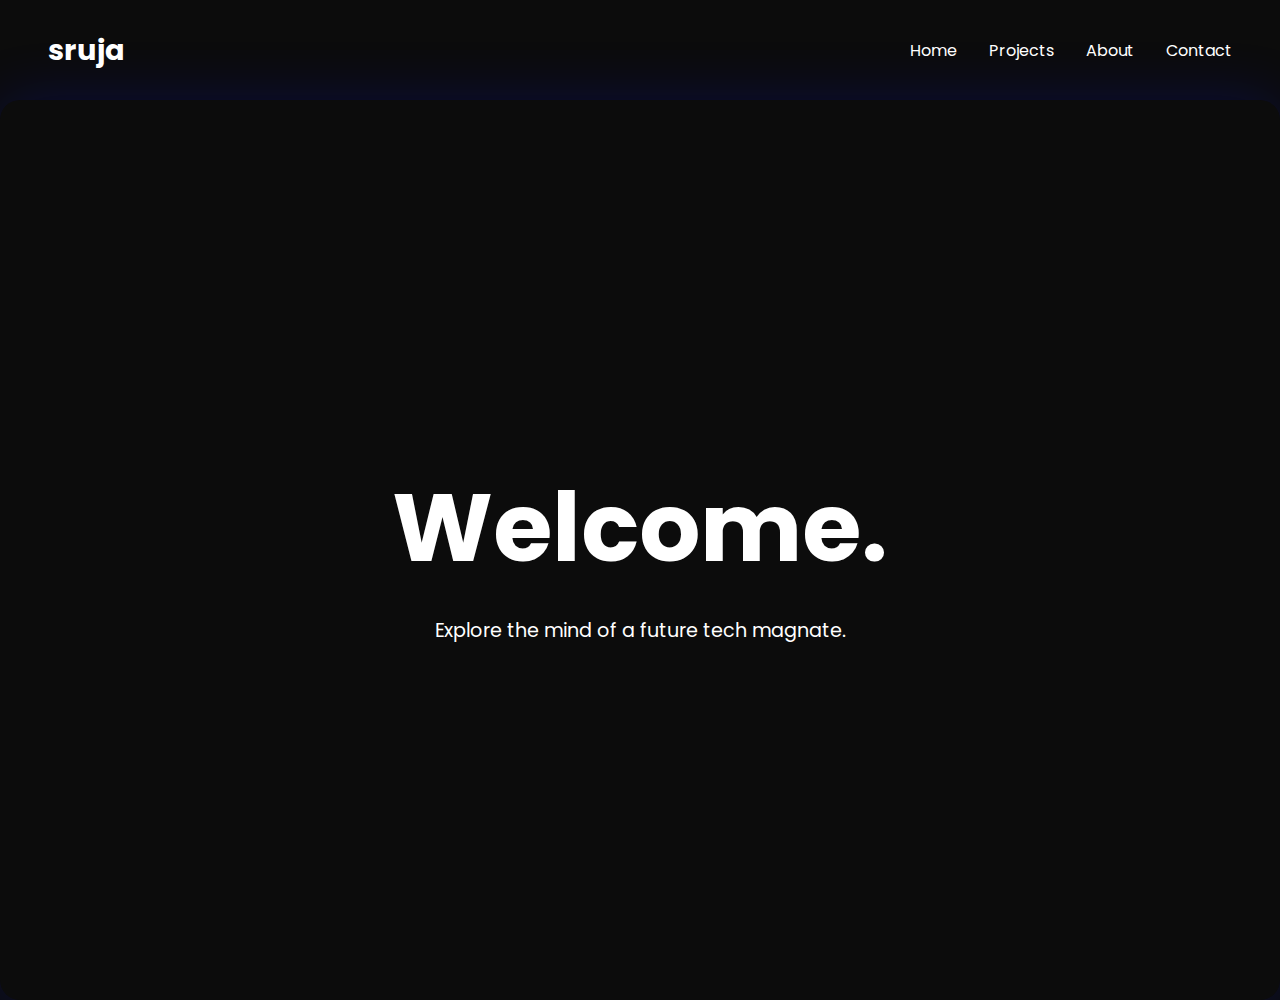
<file: index.html>
<!DOCTYPE html>
<html lang="en">
<head>
  <meta charset="UTF-8" />
  <meta name="viewport" content="width=device-width, initial-scale=1.0" />
  <title>Sruja</title>
  <link rel="stylesheet" href="style.css" />
  <link href="https://fonts.googleapis.com/css2?family=Poppins:wght@300;400;600&display=swap" rel="stylesheet">
</head>

<body>
  <header>
    <div class="logo">sruja</div>
    <nav>
      <ul>
        <li><a href="#">Home</a></li>
        <li><a href="#">Projects</a></li>
        <li><a href="#">About</a></li>
        <li><a href="#">Contact</a></li>
      </ul>
    </nav>
  </header>

  <section class="hero">
    <div class="hero-content">
      <h1>Welcome.</h1>
      <p>Explore the mind of a future tech magnate.</p>
    </div>
  </section>
  
  <!-- This script will create the canvas and run the original animation -->
  <script src="particles.js"></script>
</body>
</html>
</file>
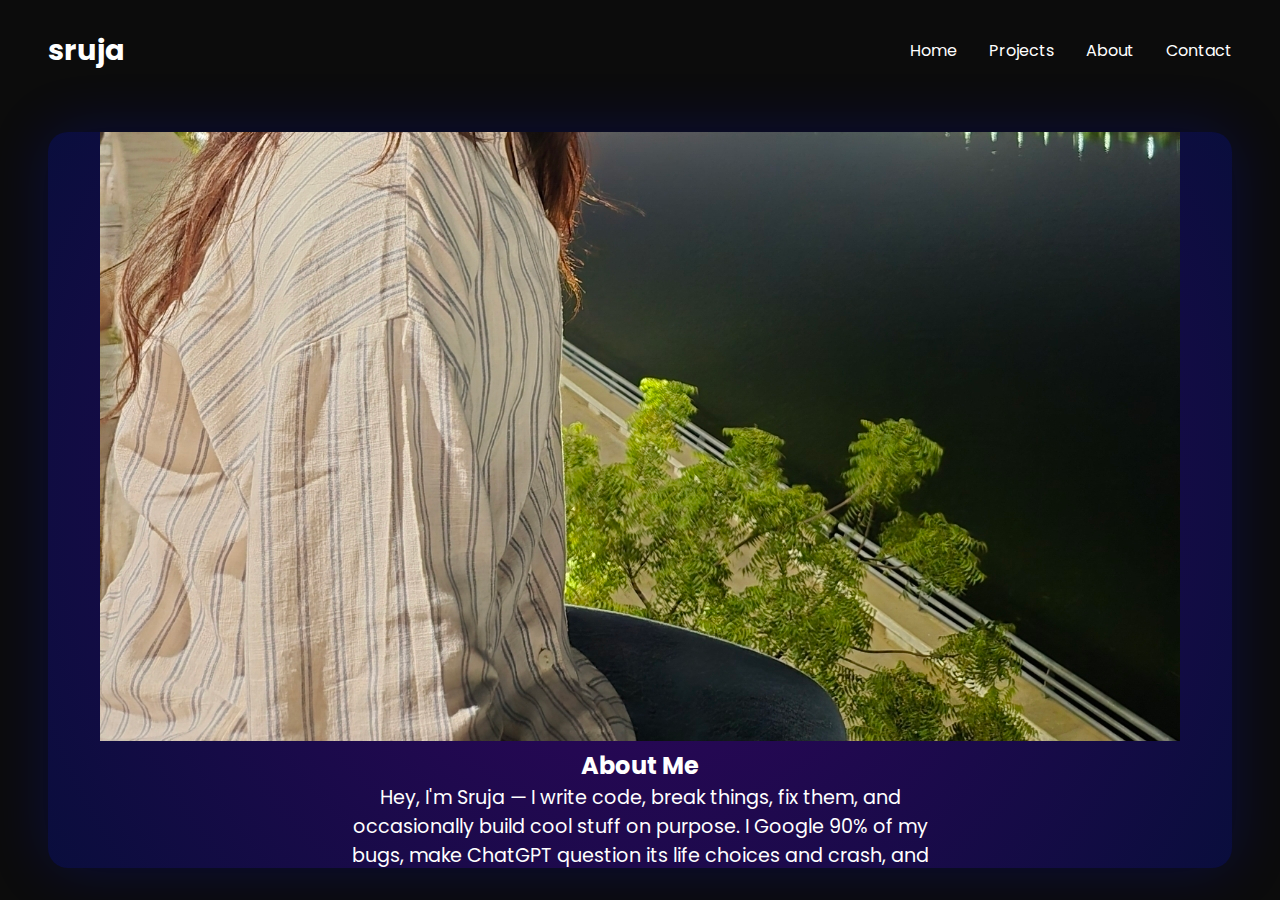
<file: about.html>
<!DOCTYPE html>
<html lang="en">
<head>
  <meta charset="UTF-8" />
  <meta name="viewport" content="width=device-width, initial-scale=1.0" />
  <title>About - Sruja</title>
  <link rel="stylesheet" href="style.css" />
  <link href="https://fonts.googleapis.com/css2?family=Poppins:wght@400;700&display=swap" rel="stylesheet">
</head>

<body>
  <header>
    <div class="logo">sruja</div>
    <nav>
      <ul>
        <li><a href="index.html">Home</a></li>
        <li><a href="#">Projects</a></li>
        <li><a href="about.html">About</a></li>
        <li><a href="contact.html">Contact</a></li>
      </ul>
    </nav>
  </header>

  <main>
    <section class="hero about-page">
      <canvas id="custom-particles"></canvas>
      
      <div class="hero-content">
        <!-- Your Photo -->
        <img src="sruja-photo.png" alt="A photo of Sruja" class="about-photo">

        <!-- Your "About Me" Text -->
        <h2>About Me</h2>
        <p>Hey, I'm Sruja — I write code, break things, fix them, and occasionally build cool stuff on purpose. I Google 90% of my bugs, make ChatGPT question its life choices and crash, and still manage to get things done (most of the time). It’s not always glamorous, but hey — progress over perfection.</p>
        <p>When I’m not in an existential crisis, you’ll find me solo traveling somewhere, geeking out over motorsports, killing bots in Call of Duty, lifting at the gym or binging Netflix.Oh — and I moonlight as an amateur astronomer.</p>
        
        <!-- Your Skills Section with Sorter -->
        <h2>What I Bring to the Table</h2>
        <div class="skill-filters">
          <button class="filter-btn" data-filter="language">Languages & Frameworks</button>
          <button class="filter-btn" data-filter="ml">Machine Learning & Data</button>
          <button class="filter-btn" data-filter="soft">Soft & Strategic</button>
        </div>
        <div class="skills-container">
          <span class="skill-pill" data-category="language">Python</span>
          <span class="skill-pill" data-category="language">JavaScript</span>
          <span class="skill-pill" data-category="language">C/C++</span>
<!--           <span class="skill-pill" data-category="language">React</span> -->
          <span class="skill-pill" data-category="language">HTML/CSS</span>
          <span class="skill-pill" data-category="language">Firebase</span>
          <span class="skill-pill" data-category="language">Git & GitHub</span>
          <span class="skill-pill" data-category="language">SQL</span>
          <span class="skill-pill" data-category="language">Flask</span>
<!--           <span class="skill-pill" data-category="language">Node.js</span> -->
          <span class="skill-pill" data-category="ml">TensorFlow</span>
          <span class="skill-pill" data-category="ml">Keras</span>
          <span class="skill-pill" data-category="ml">Scikit-learn</span>
          <span class="skill-pill" data-category="ml">Pandas</span>
          <span class="skill-pill" data-category="ml">NumPy</span>
          <span class="skill-pill" data-category="ml">MLflow</span>
          <span class="skill-pill" data-category="ml">Cloudinary</span>
<!--           <span class="skill-pill" data-category="ml">OpenCV</span> -->
          <span class="skill-pill" data-category="ml">Jupyter Notebook</span>
          <span class="skill-pill" data-category="ml">Google Colab</span>
          <span class="skill-pill" data-category="ml">REST APIs</span>
          <span class="skill-pill" data-category="soft">UI/UX Design</span>
          <span class="skill-pill" data-category="soft">Rapid Prototyping</span>
          <span class="skill-pill" data-category="soft">Problem Solving</span>
          <span class="skill-pill" data-category="soft">Research Writing</span>
          <span class="skill-pill" data-category="soft">Cross-functional Collaboration</span>
          <span class="skill-pill" data-category="soft">Taking Charge</span>
          <span class="skill-pill" data-category="soft">Data Visualization</span>
          <span class="skill-pill" data-category="soft">Creative Thinking</span>
<!--           <span class="skill-pill" data-category="soft">Figma</span> -->
        </div>

        <!-- Your Final "Call to Action" Text -->
        <h2>Let’s Build Something!</h2>
        <p>I’m always looking to collaborate with people who want to shake things up, create menace ;) — designers, engineers, scientists, investors, you name it. If you’re working on something exciting, or just want to connect, hit me up. Let's create something cool!</p>

        <!-- Your Buttons -->
        <div class="button-container">
          <a href="#" class="btn">View My Projects</a>
          <a href="contact.html" class="btn secondary">Contact Me</a>
        </div>
      </div>
    </section>
  </main>

  <!-- The necessary scripts for this page -->
  <script src="particles.js"></script>
  <script src="skills.js"></script>
</body>
</html>
</file>
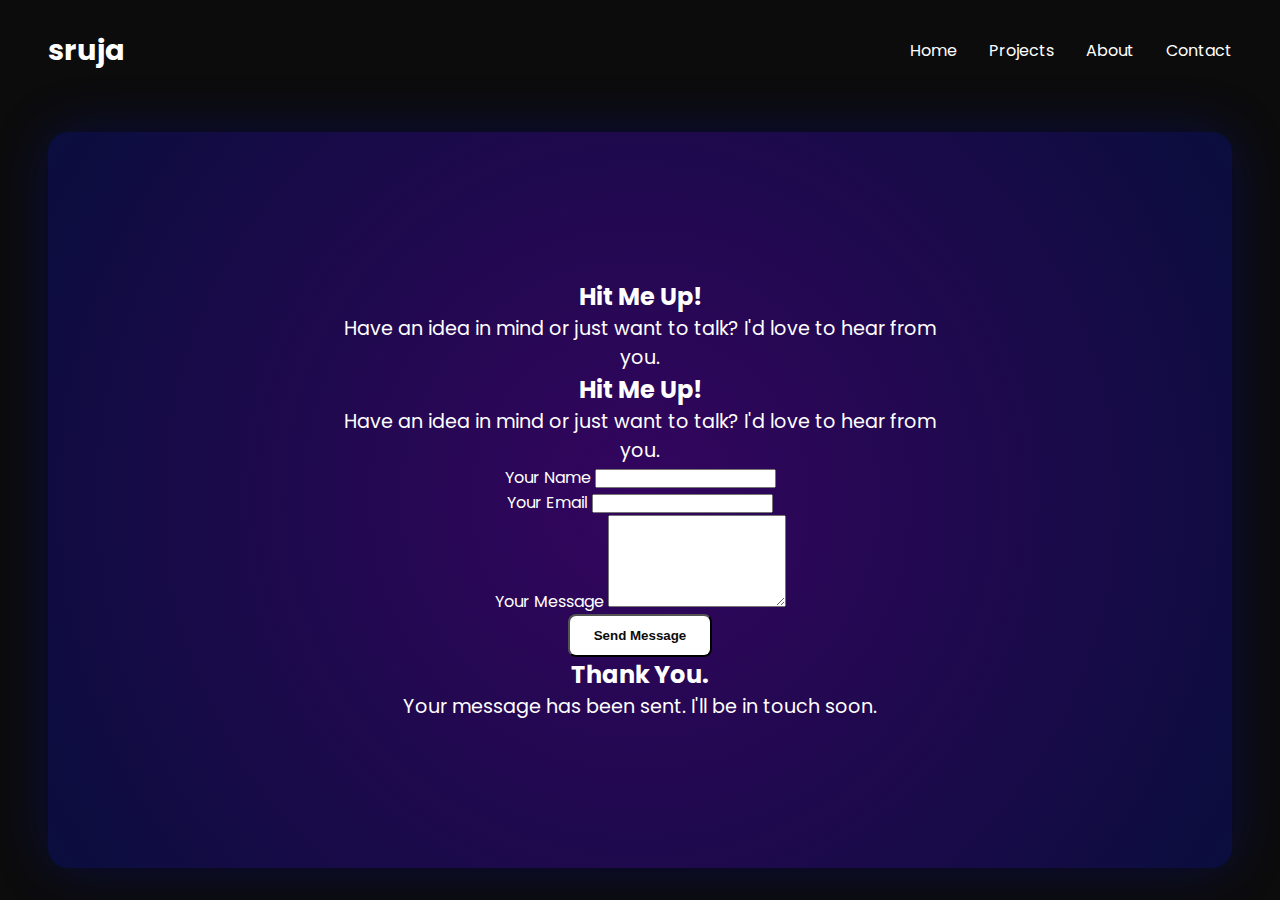
<file: contact.html>
<!DOCTYPE html>
<html lang="en">
<head>
  <meta charset="UTF-8" />
  <meta name="viewport" content="width=device-width, initial-scale=1.0" />
  <title>Contact - Sruja</title>
  <link rel="stylesheet" href="style.css" />
  <link href="https://fonts.googleapis.com/css2?family=Poppins:wght@400;700&display=swap" rel="stylesheet">
</head>

<body>
  <!-- The Header (with updated links) -->
  <header>
    <div class="logo">sruja</div>
    <nav>
      <ul>
        <li><a href="index.html">Home</a></li>
        <li><a href="#">Projects</a></li>
        <li><a href="about.html">About</a></li>
        <li><a href="contact.html">Contact</a></li>
      </ul>
    </nav>
  </header>

  <main>
    <section class="hero contact-page">
      <canvas id="custom-particles"></canvas>
      
      <div class="hero-content">
        <h2>Hit Me Up!</h2>
        <p>Have an idea in mind or just want to talk? I'd love to hear from you.</p>

        <!-- The Contact Form Container -->
        <div class="hero-content">
  <!-- NEW: Wrapper for the intro text -->
  <div id="intro-text-container">
    <h2>Hit Me Up!</h2>
    <p>Have an idea in mind or just want to talk? I'd love to hear from you.</p>
  </div>

  <div id="contact-form-container">
    <form id="contact-form" method="POST" action="https://formspree.io/f/movwozby">
      <!-- Your form fields are the same -->
      <div class="form-group">
        <label for="name">Your Name</label>
        <input type="text" id="name" name="name" required>
      </div>
      <div class="form-group">
        <label for="email">Your Email</label>
        <input type="email" id="email" name="email" required>
      </div>
      <div class="form-group">
        <label for="message">Your Message</label>
        <textarea id="message" name="message" rows="6" required></textarea>
      </div>
      <button type="submit" class="btn send-btn">Send Message</button>
    </form>
  </div>
  
  <div id="confirmation-message" class="hidden">
    <!-- NEW: Updated confirmation text -->
    <h2>Thank You.</h2>
    <p>Your message has been sent. I'll be in touch soon.</p>
  </div>
</div>
    </section>
  </main>

  <script src="particles.js"></script>
  <!-- We will create contact.js later for the animation -->
  <script src="contact.js"></script>
  <!-- <script src="contact.js"></script> -->
</body>
</html>
</file>
<file: style.css>
/* Reset & Base */
* {
  margin: 0;
  padding: 0;
  box-sizing: border-box;
}

body {
  font-family: 'Poppins', sans-serif;
  background: #0c0c0c;
  color: #ffffff;
  height: 100vh;
  overflow: hidden;
  position: relative;
}

/* Header */
header {
  display: flex;
  justify-content: space-between;
  align-items: center;
  height: 100px; 
  padding: 0 3rem;
  position: relative;
  z-index: 2;
}

.logo {
  font-size: 1.8rem;
  font-weight: 700;
}

nav ul {
  list-style: none;
  display: flex;
  gap: 2rem;
}

nav ul li a {
  color: #ffffff;
  text-decoration: none;
  font-weight: 400;
}

/* Main content area wrapper */
main {
  height: calc(100vh - 100px);
  padding: 2rem 3rem; 
}

/* The hero box itself */
.hero {
  width: 100%;
  height: 100%;
  border-radius: 20px;
  box-shadow: 0 0 60px rgba(0, 20, 255, 0.2);
  
  position: relative; 
  overflow: hidden; 
  display: flex;
  justify-content: center;
  align-items: center;
  text-align: center;
}

/* The canvas for particles */
#custom-particles {
  position: absolute;
  top: 0;
  left: 0;
  width: 100%;
  height: 100%;
  z-index: 1;

  /* --- YOUR EXACT BACKGROUND, AS REQUESTED --- */
  background: radial-gradient(circle at center, rgba(78, 0, 150, 0.6), rgba(0, 20, 255, 0.2));
}

/* The text content on top */
.hero-content {
  position: relative;
  z-index: 2;
}

.hero-content h1 {
  font-size: 6rem;
  font-weight: 700;
  margin-bottom: 1rem;
}

.hero-content p {
  font-size: 1.2rem;
  max-width: 600px;
  margin: 0 auto;
}

/* about */

/* --- ABOUT PAGE STYLES --- */

/* Two-column layout for the About page */
.about-page-layout {
  display: flex;
  align-items: flex-start; /* Aligns items to the top */
  gap: 3rem;
  max-width: 1200px;
  padding: 0 4%;
  text-align: left; /* Overrides the centered text from the homepage */
}

.about-photo-column {
  flex: 1; /* Takes up 1 part of the space */
  /* You can add a placeholder style */
  height: 250px;
  width: 250px;
  background-color: rgba(255, 255, 255, 0.05);
  border-radius: 50%; /* Makes it a circle */
}

.about-text-column {
  flex: 3; /* Takes up 3 parts of the space, making it wider */
}

.about-text-column h2 {
  font-size: 2.5rem;
  font-weight: 700;
  margin-top: 1rem;
  margin-bottom: 1.5rem;
}

.about-text-column h2:first-child {
  margin-top: 0;
}

.about-text-column p {
  font-size: 1.1rem;
  line-height: 1.7;
  color: rgba(255, 255, 255, 0.85);
  margin-bottom: 1.5rem;
}

/* --- SKILL PILLS STYLES --- */
.skills-container {
  display: flex;
  flex-wrap: wrap;
  gap: 0.75rem;
  margin-bottom: 2rem;
}

.skill-pill {
  display: inline-block;
  background-color: rgba(255, 255, 255, 0.1);
  color: #ffffff;
  padding: 0.5rem 1rem;
  border-radius: 999px; /* Pill shape */
  font-size: 0.9rem;
  font-weight: 500;
  border: 1px solid rgba(255, 255, 255, 0.2);
}

/* --- BUTTON STYLES --- */
.button-container {
  margin-top: 2rem;
  display: flex;
  gap: 1rem;
}

.btn {
  display: inline-block;
  padding: 0.75rem 1.5rem;
  border-radius: 8px;
  text-decoration: none;
  font-weight: 700;
  transition: all 0.2s ease-in-out;
  text-align: center;
}

/* Primary Button Style */
.btn {
  background-color: #ffffff;
  color: #0c0c0c; /* Black text */
}

.btn:hover {
  transform: translateY(-2px);
  opacity: 0.95;
}

/* Secondary "Ghost" Button Style */
.btn.secondary {
  background-color: transparent;
  color: #ffffff;
  border: 2px solid rgba(255, 255, 255, 0.8);
}

.btn.secondary:hover {
  background-color: rgba(255, 255, 255, 0.1);
  border-color: #ffffff;
}
</file>
